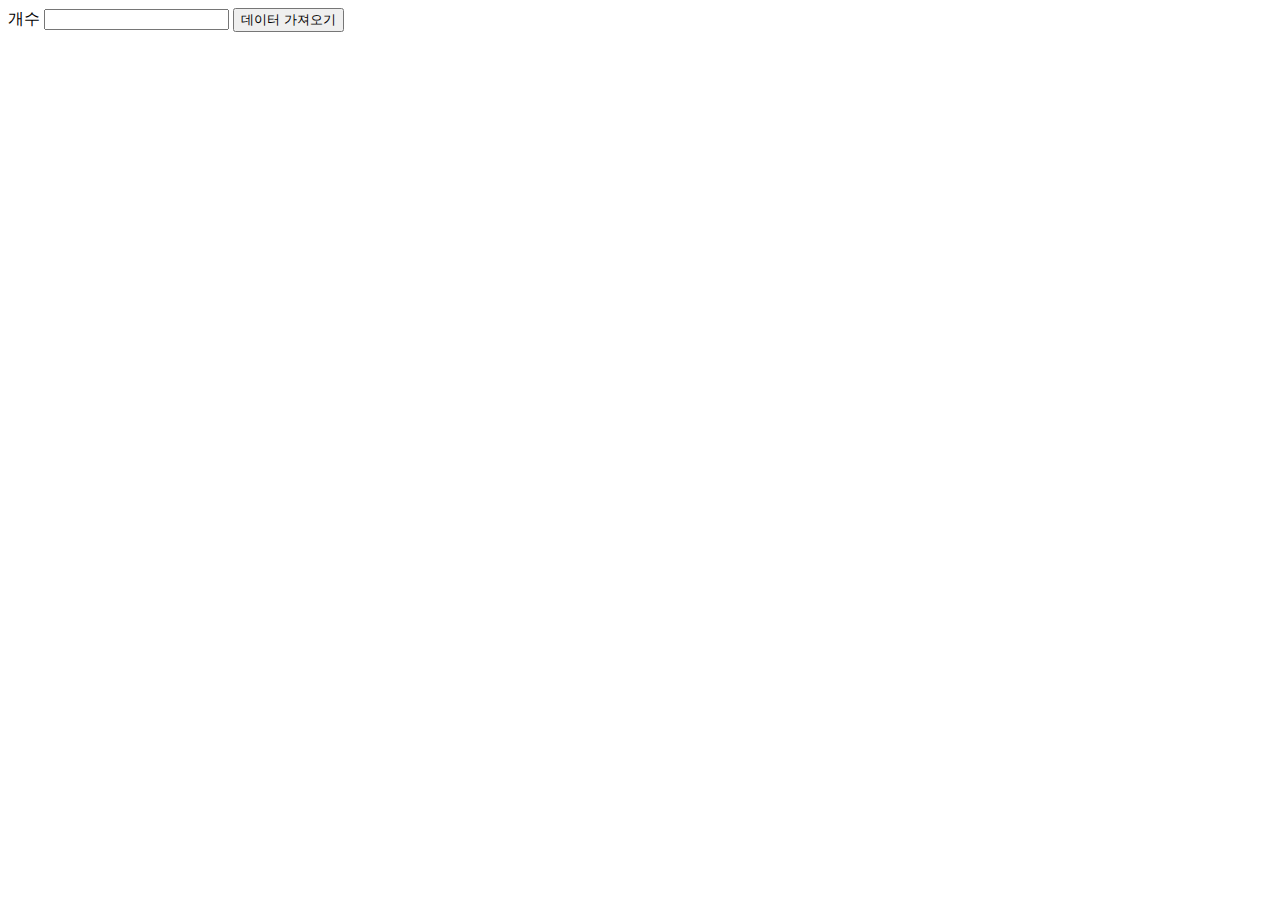
<file: Promise/index.html>
<!DOCTYPE html>
<html lang="en">
  <head>
    <meta charset="UTF-8" />
    <meta name="viewport" content="width=device-width, initial-scale=1.0" />
    <title>Document</title>
    <style>
      .loader {
        width: 48px;
        height: 48px;
        border: 5px solid #fff;
        border-bottom-color: #ff3d00;
        border-radius: 50%;
        display: inline-block;
        box-sizing: border-box;
        animation: rotation 1s linear infinite;
      }

      @keyframes rotation {
        0% {
          transform: rotate(0deg);
        }
        100% {
          transform: rotate(360deg);
        }
      }
      .cl {
        display: flex;
        flex-direction: column;
        gap: 10px;
      }
      .img {
        width: 200px;
        height: 200px;
        object-fit: cover;
      }
      .span {
        font-size: 20px;
        width: 200px;
      }
    </style>
    <script src="coffee.js" defer></script>
  </head>
  <body>
    <span>개수</span>
    <input id="input" type="number" />
    <button id="btn">데이터 가져오기</button>
    <div
      id="div"
      style="display: grid; grid-template-columns: repeat(5, 1fr)"
    ></div>
    
  </body>
</html>
</file>
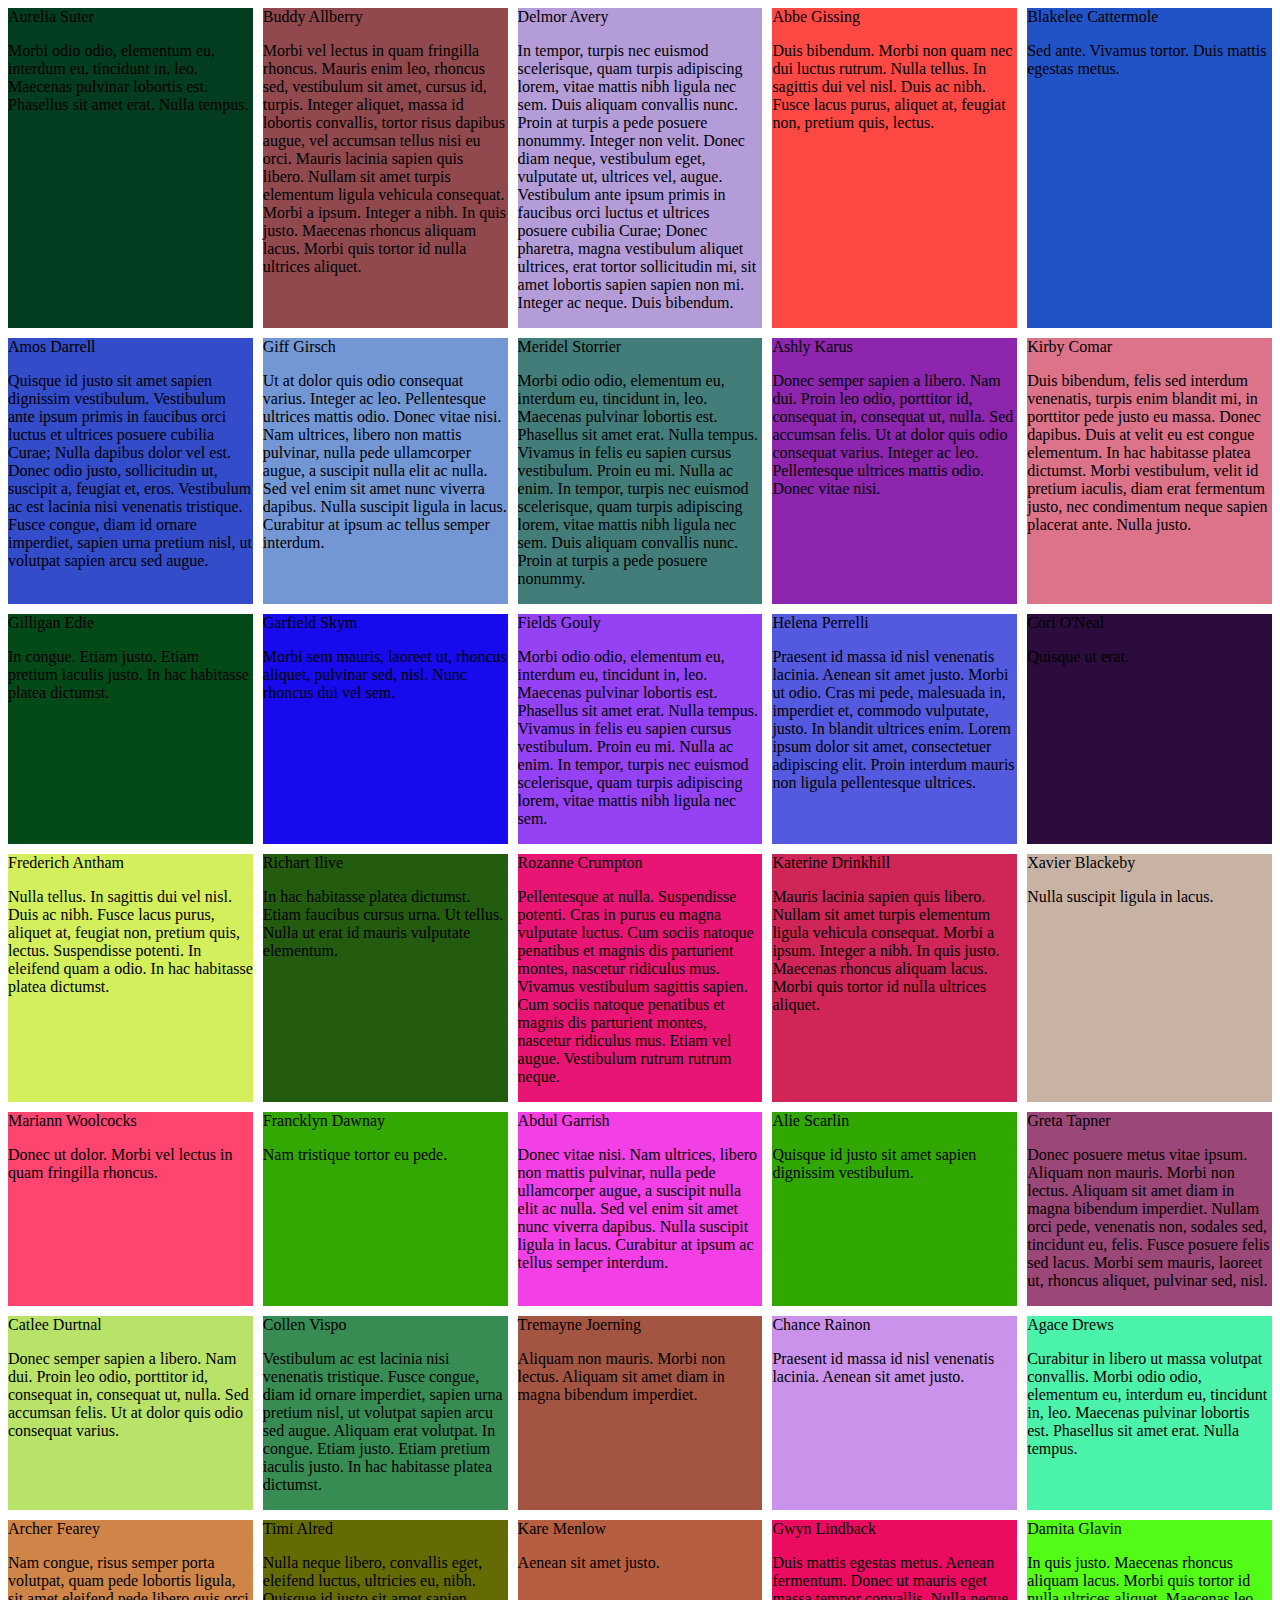
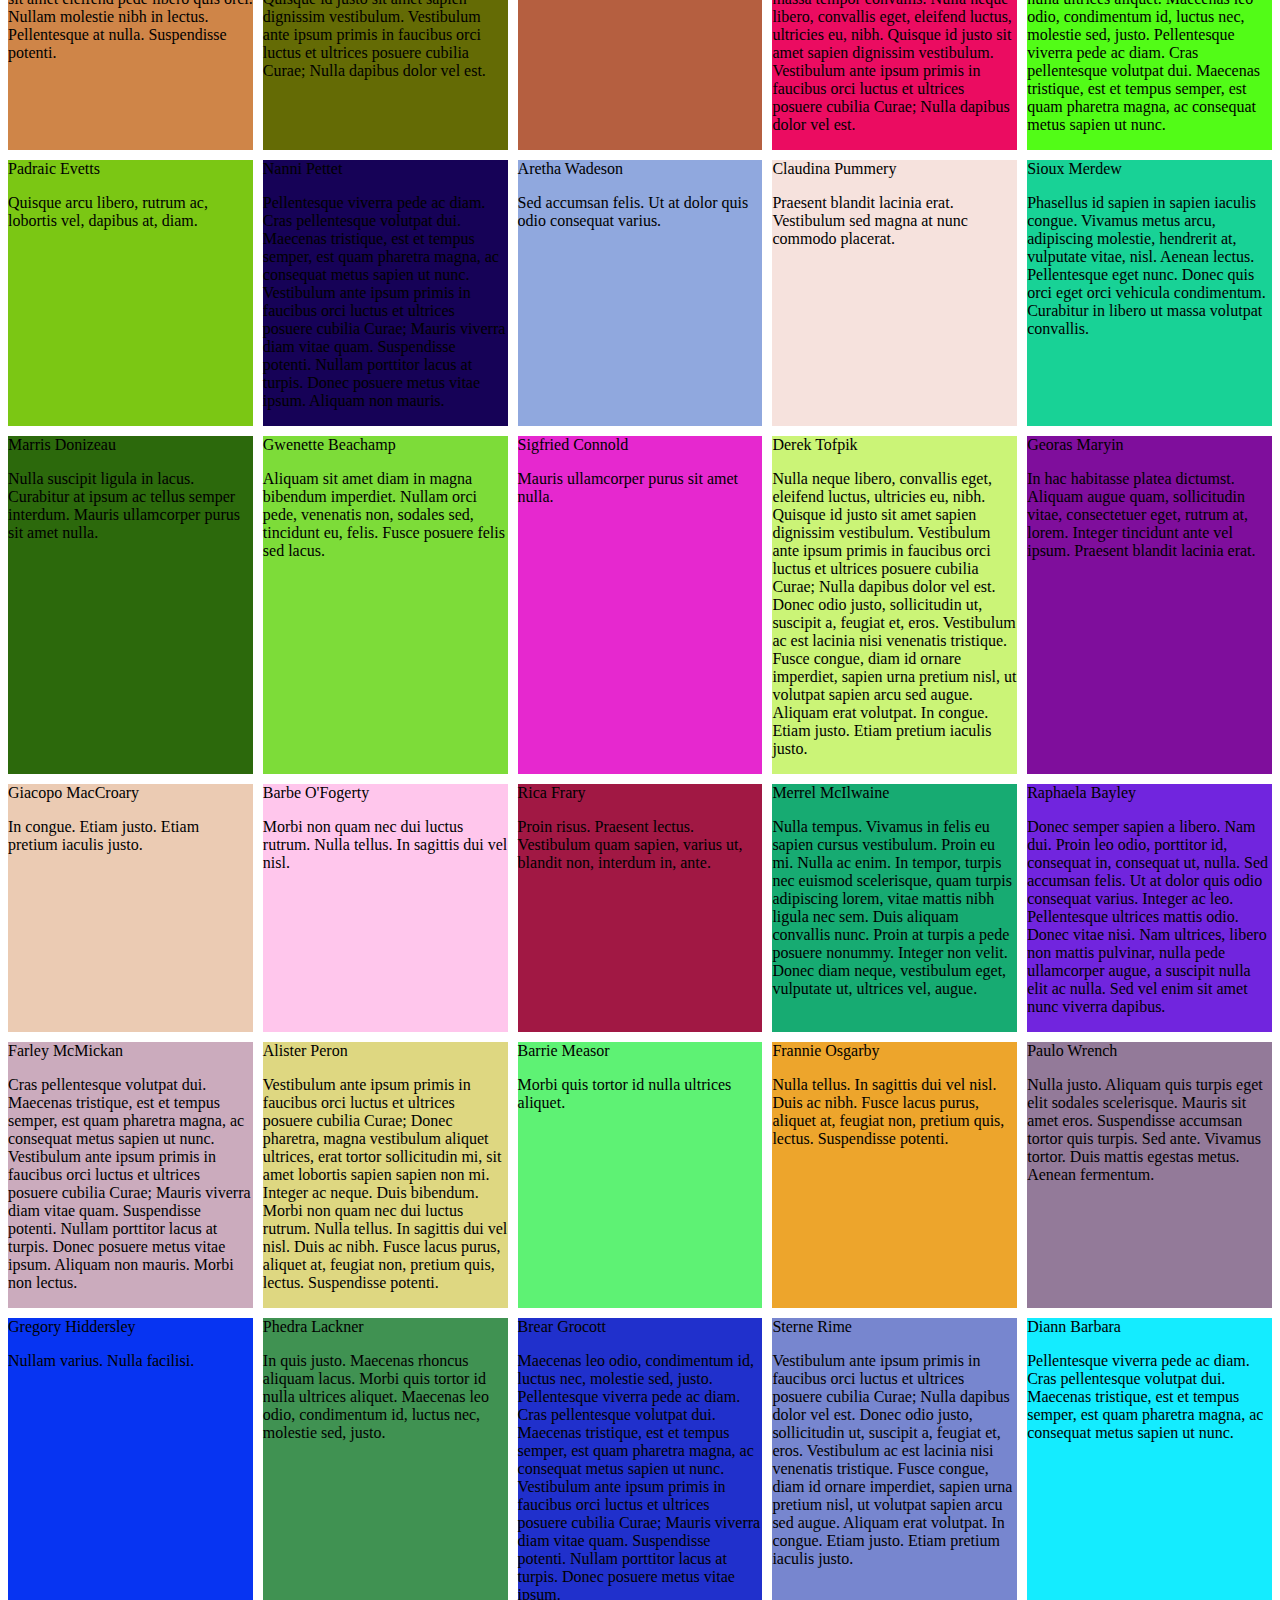
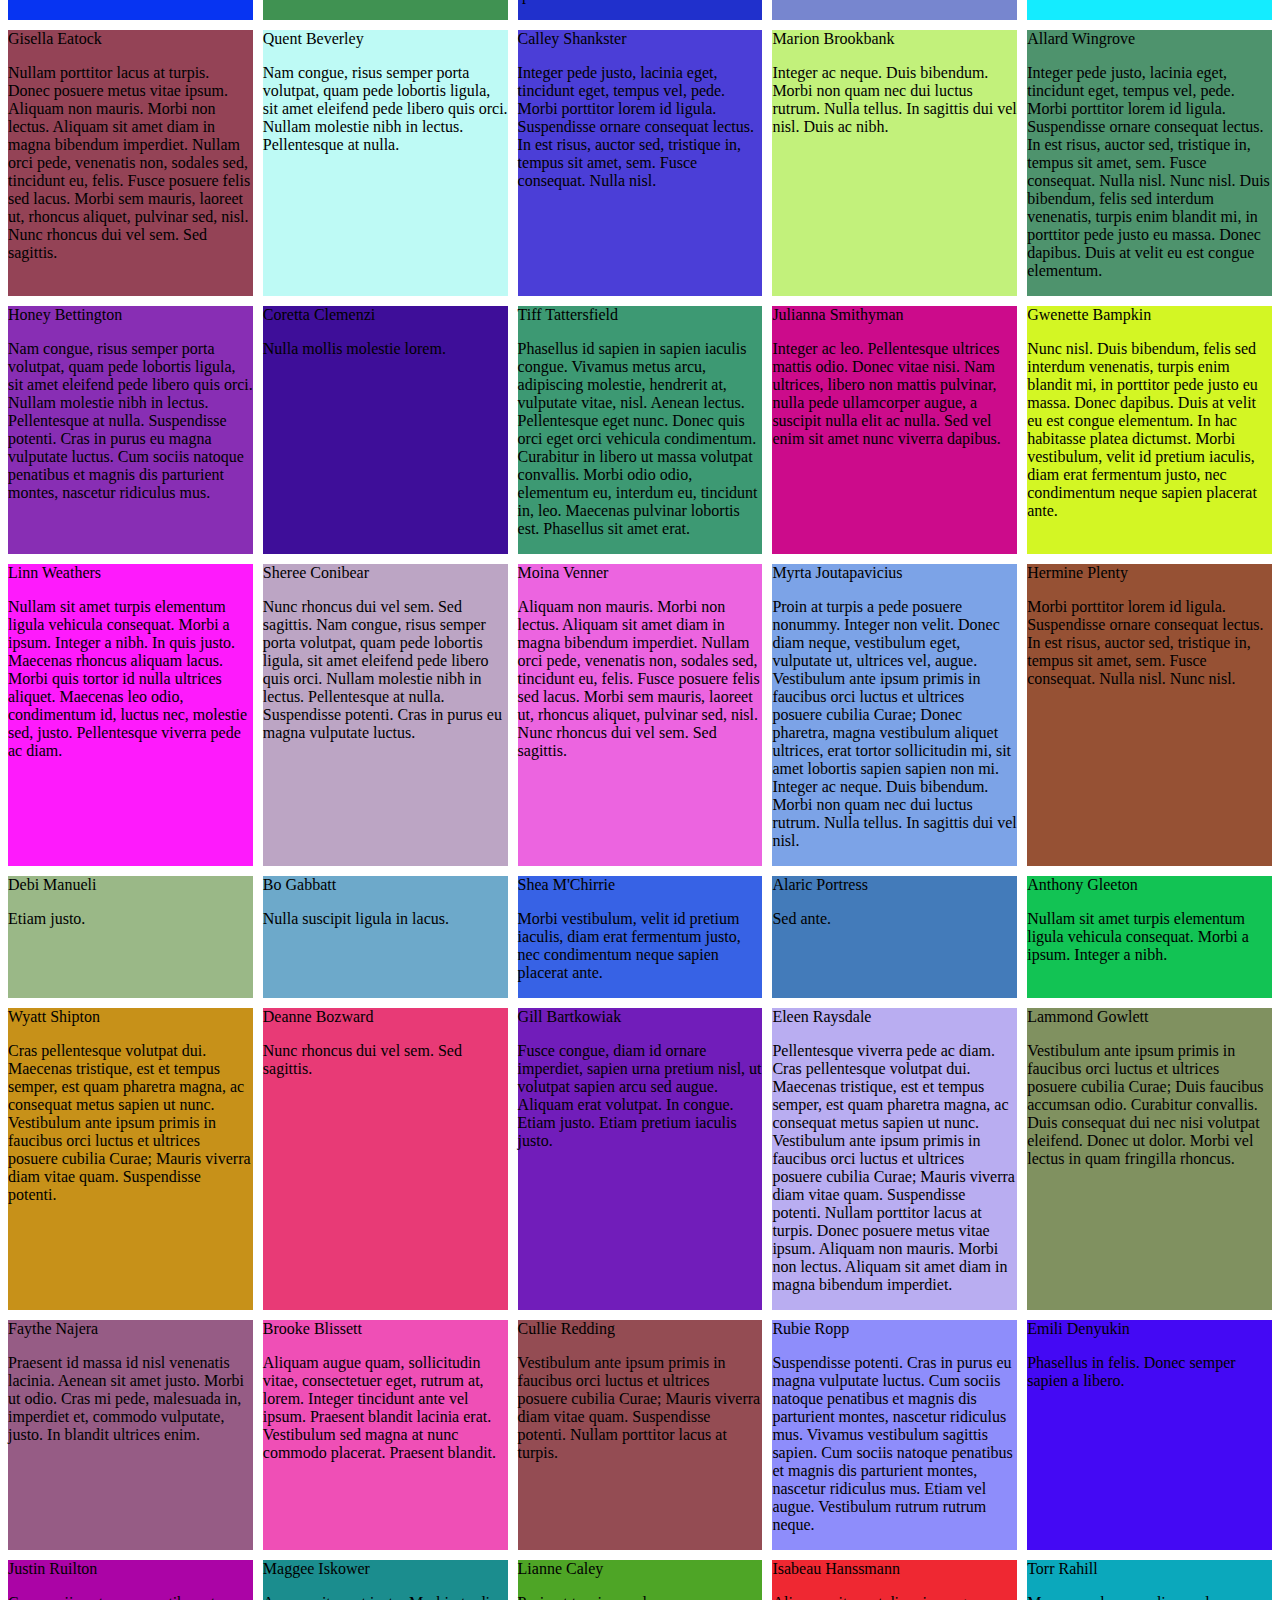
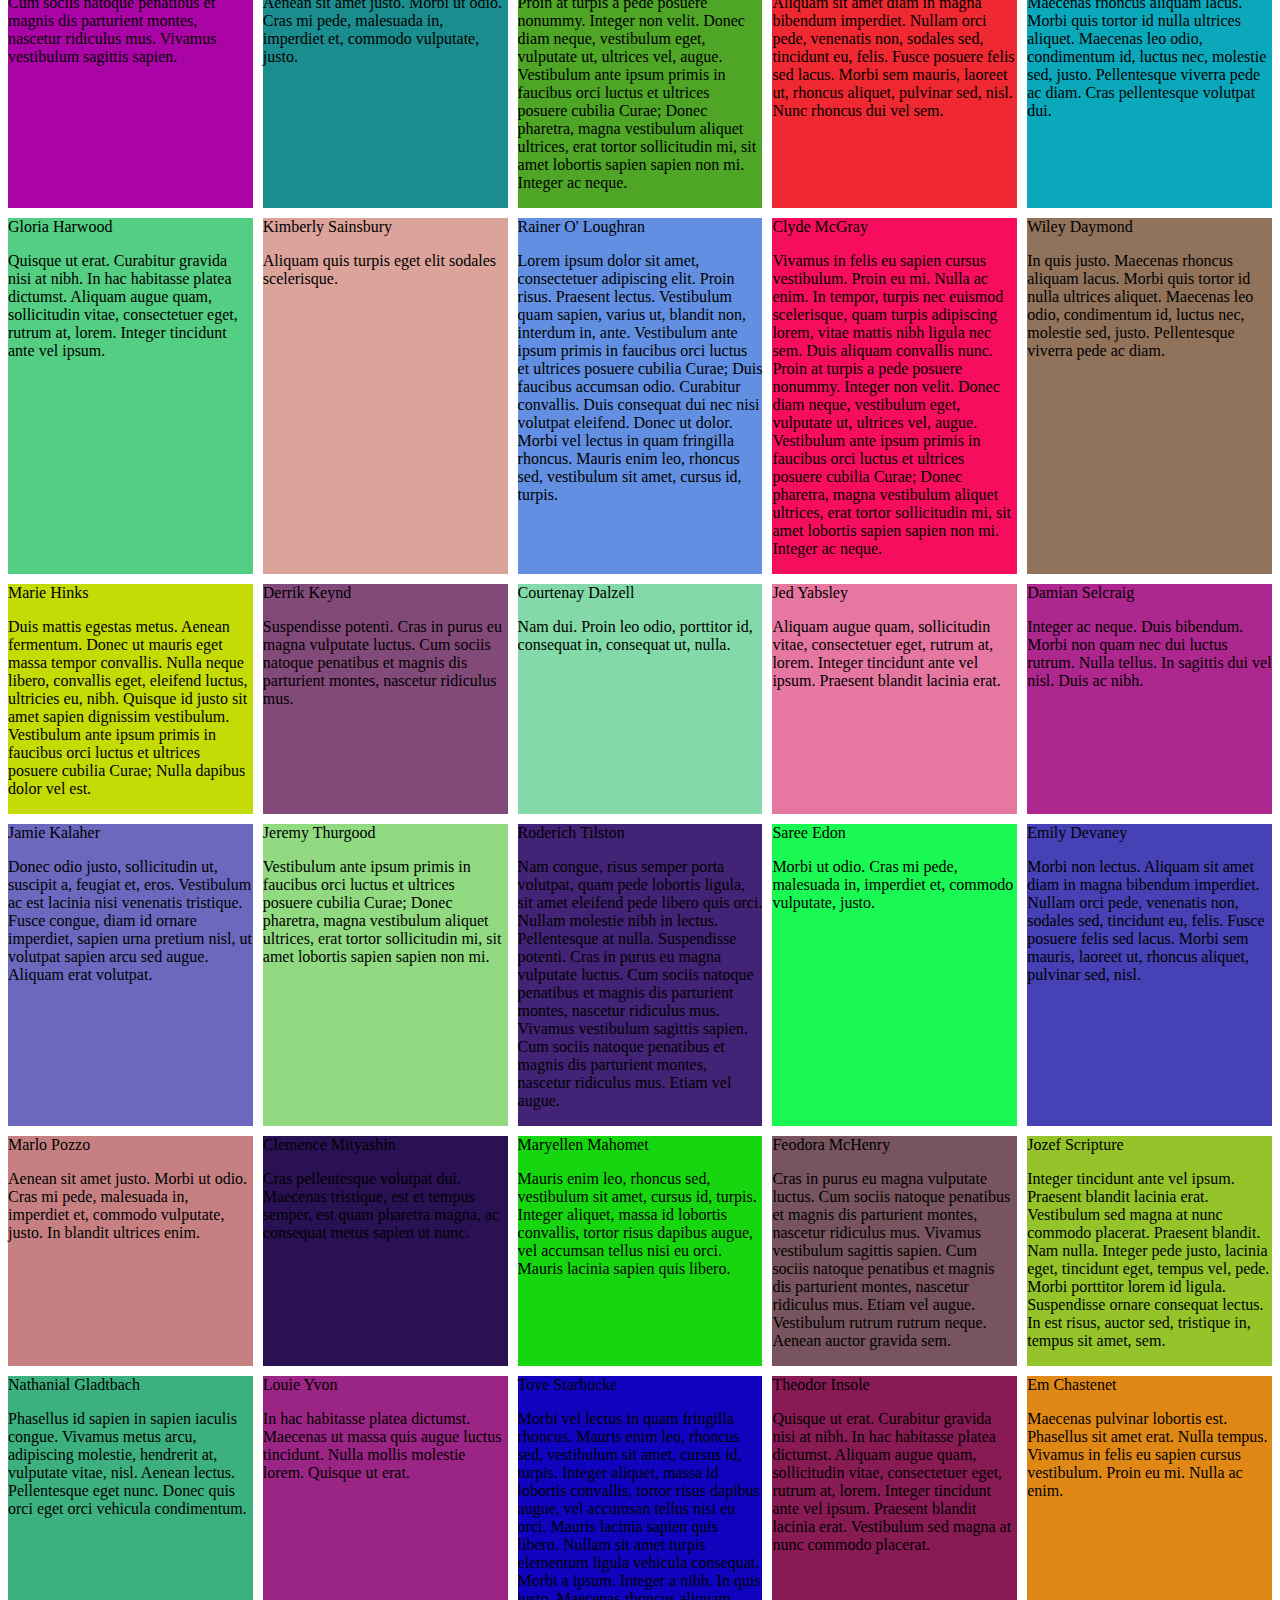
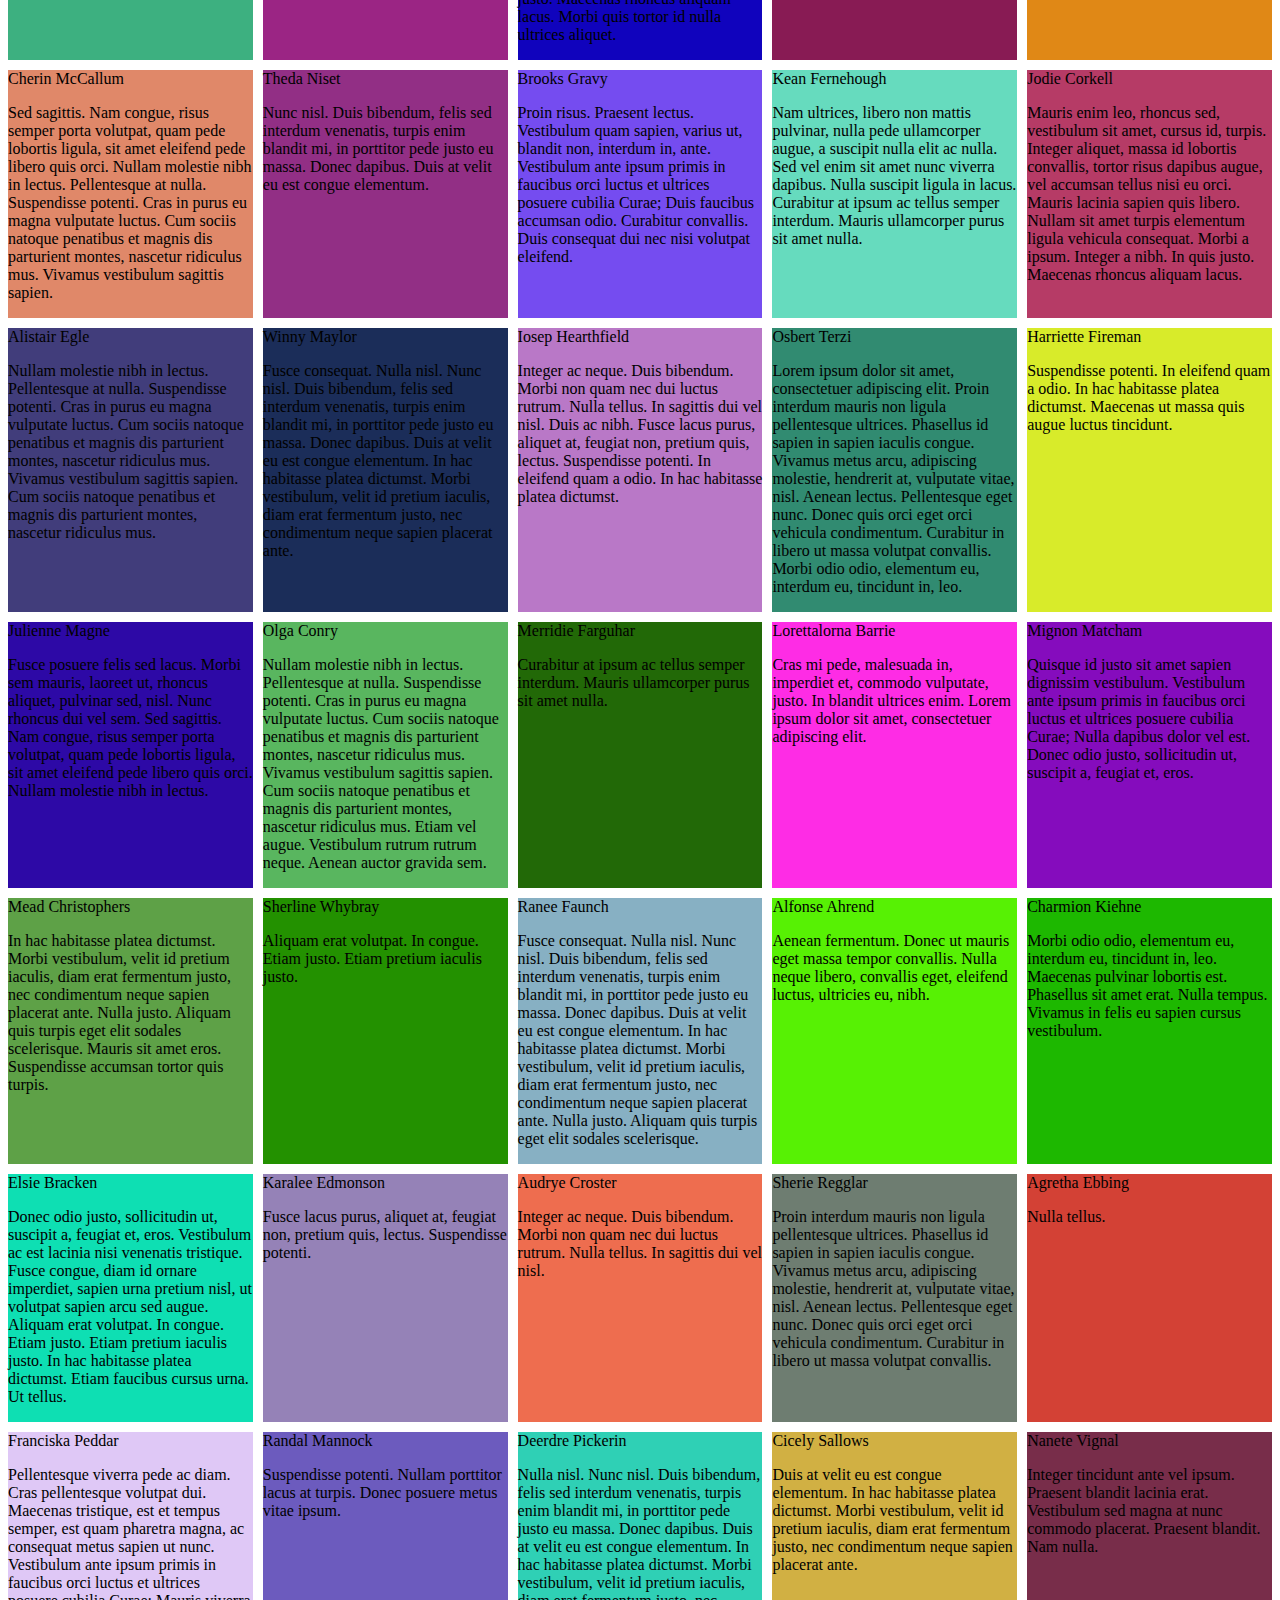
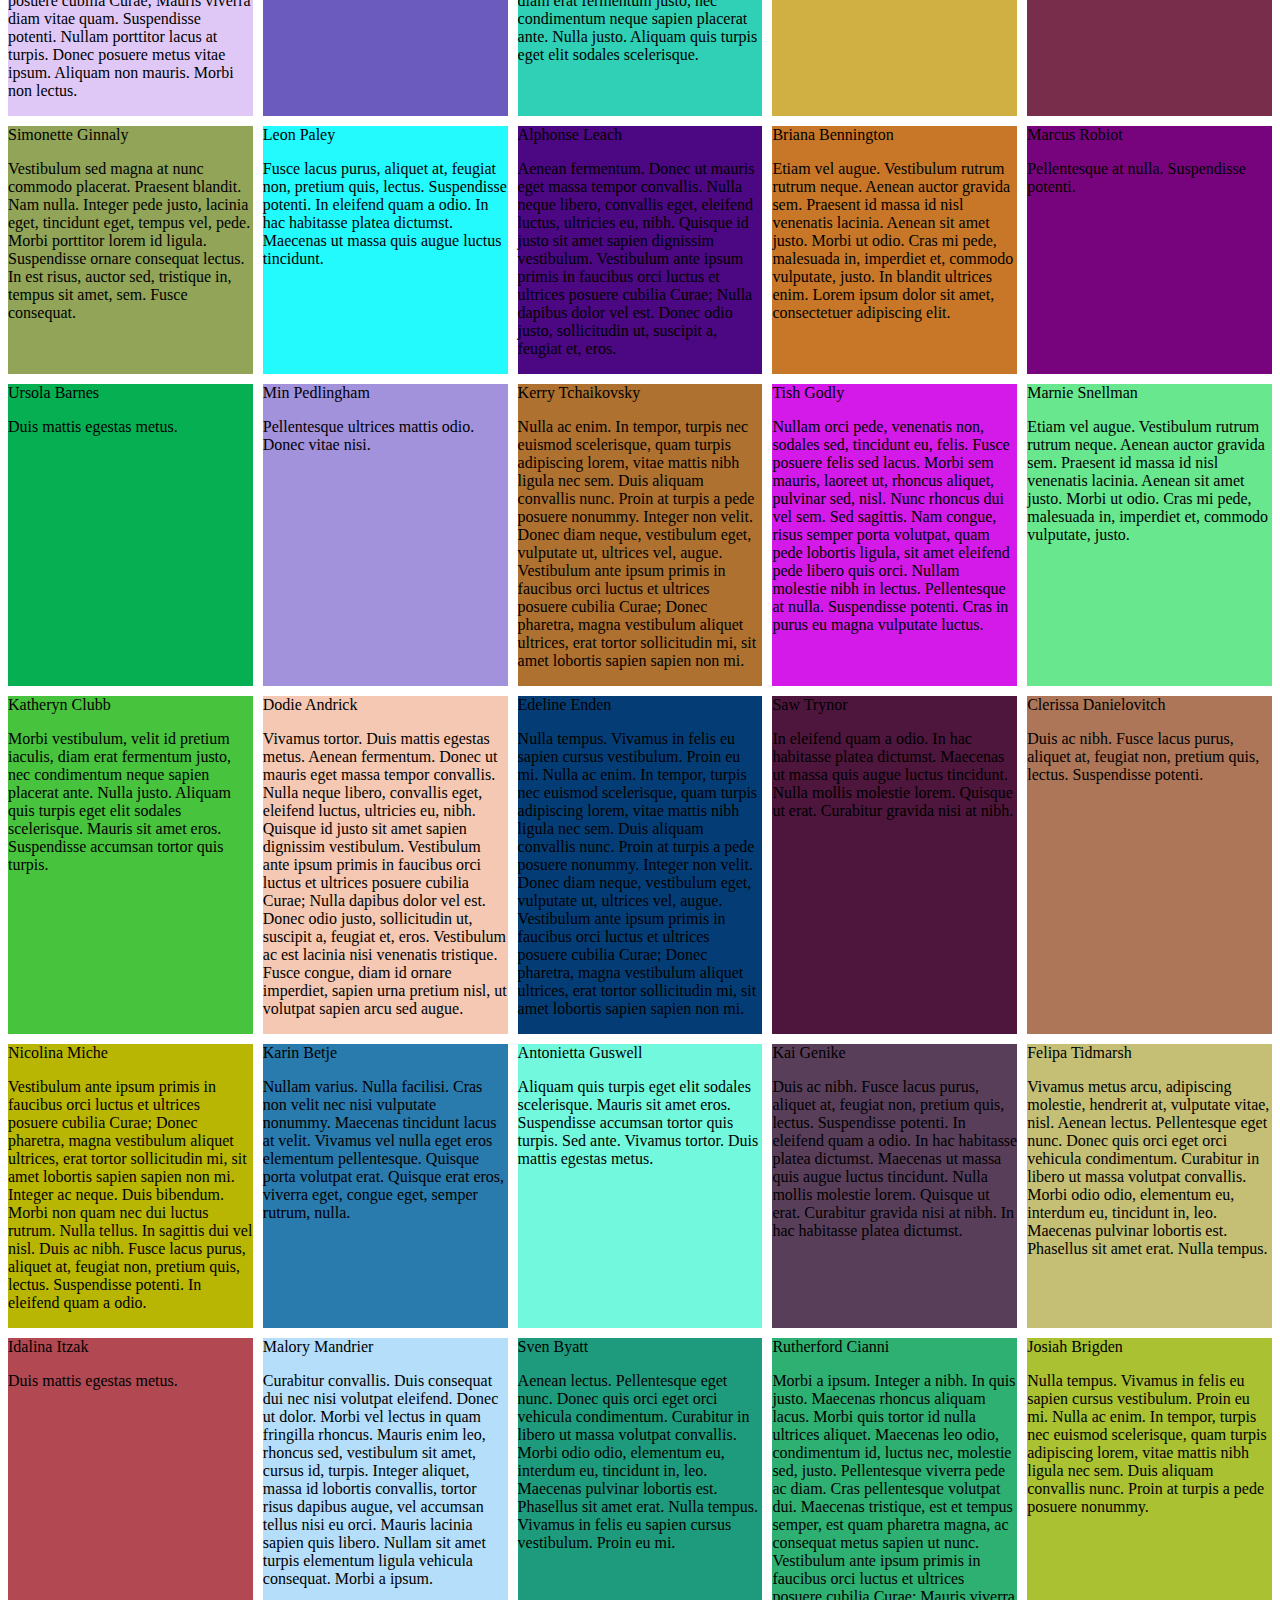
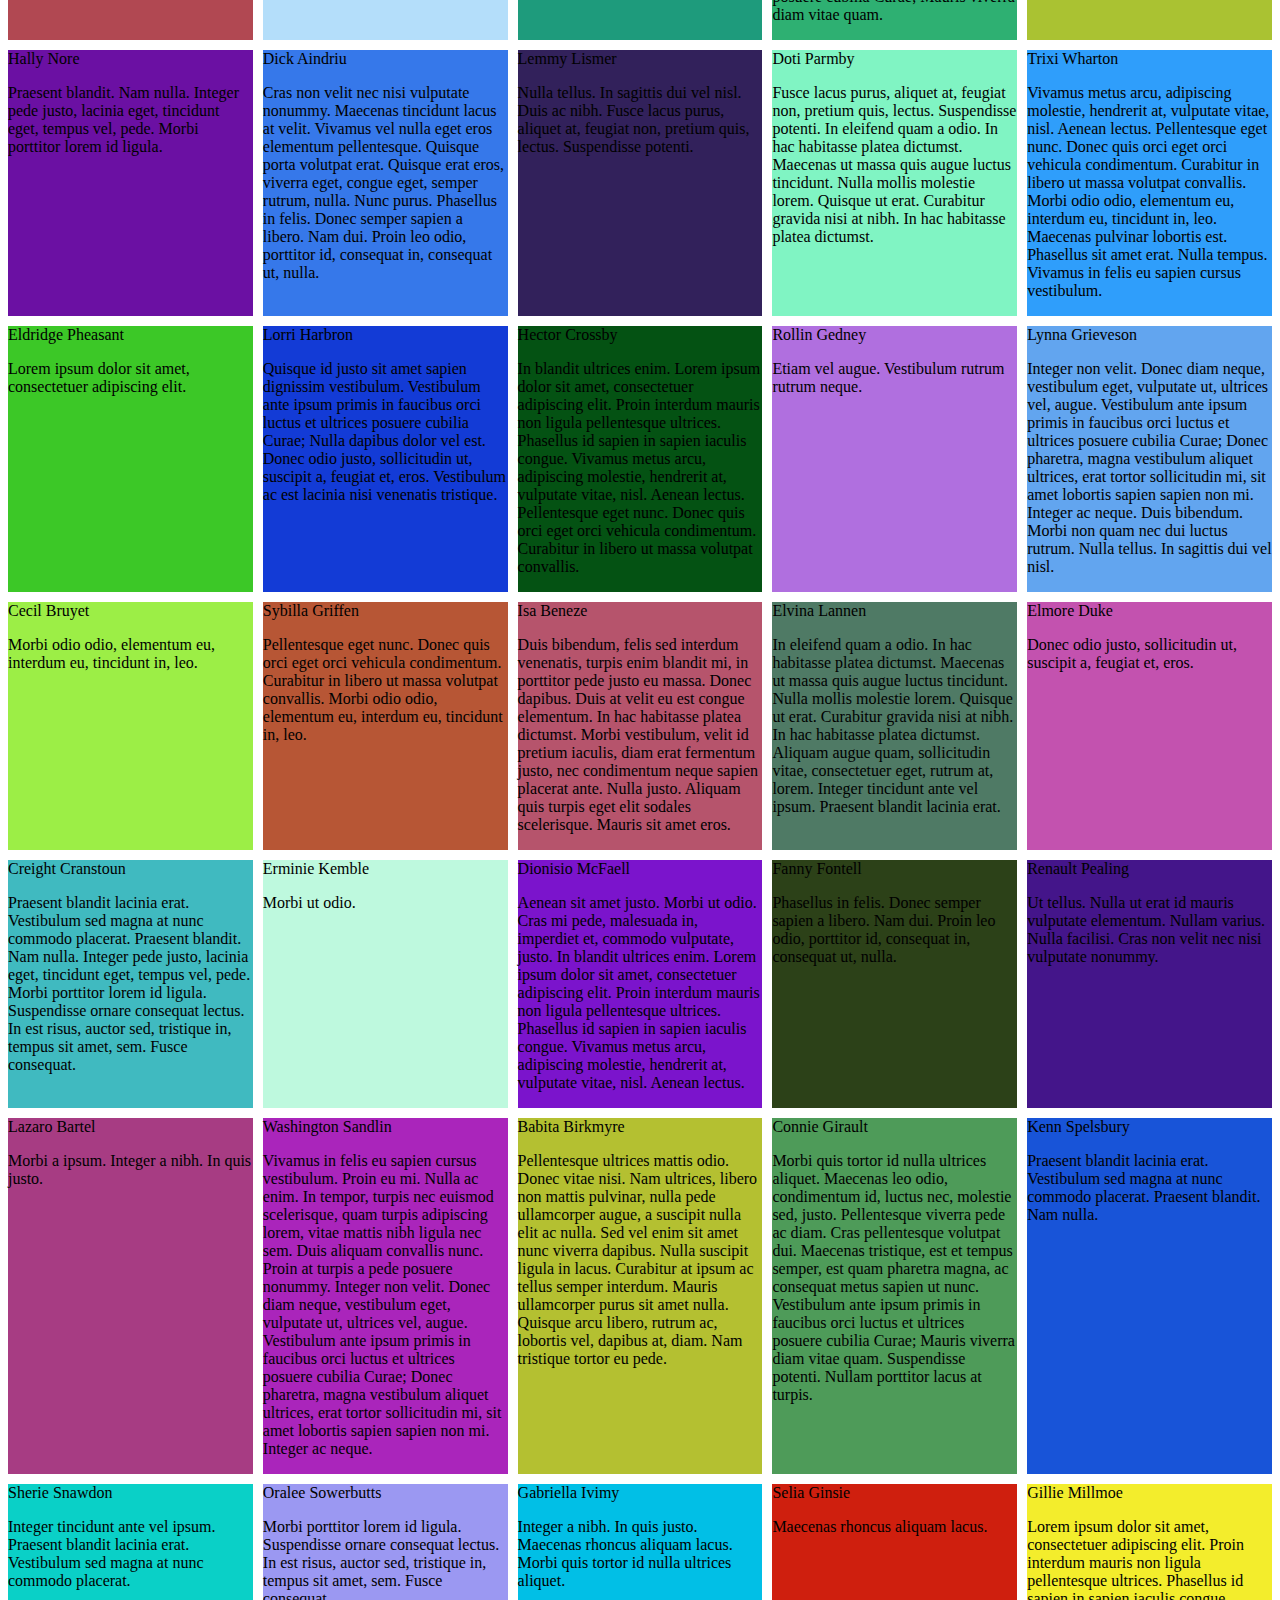
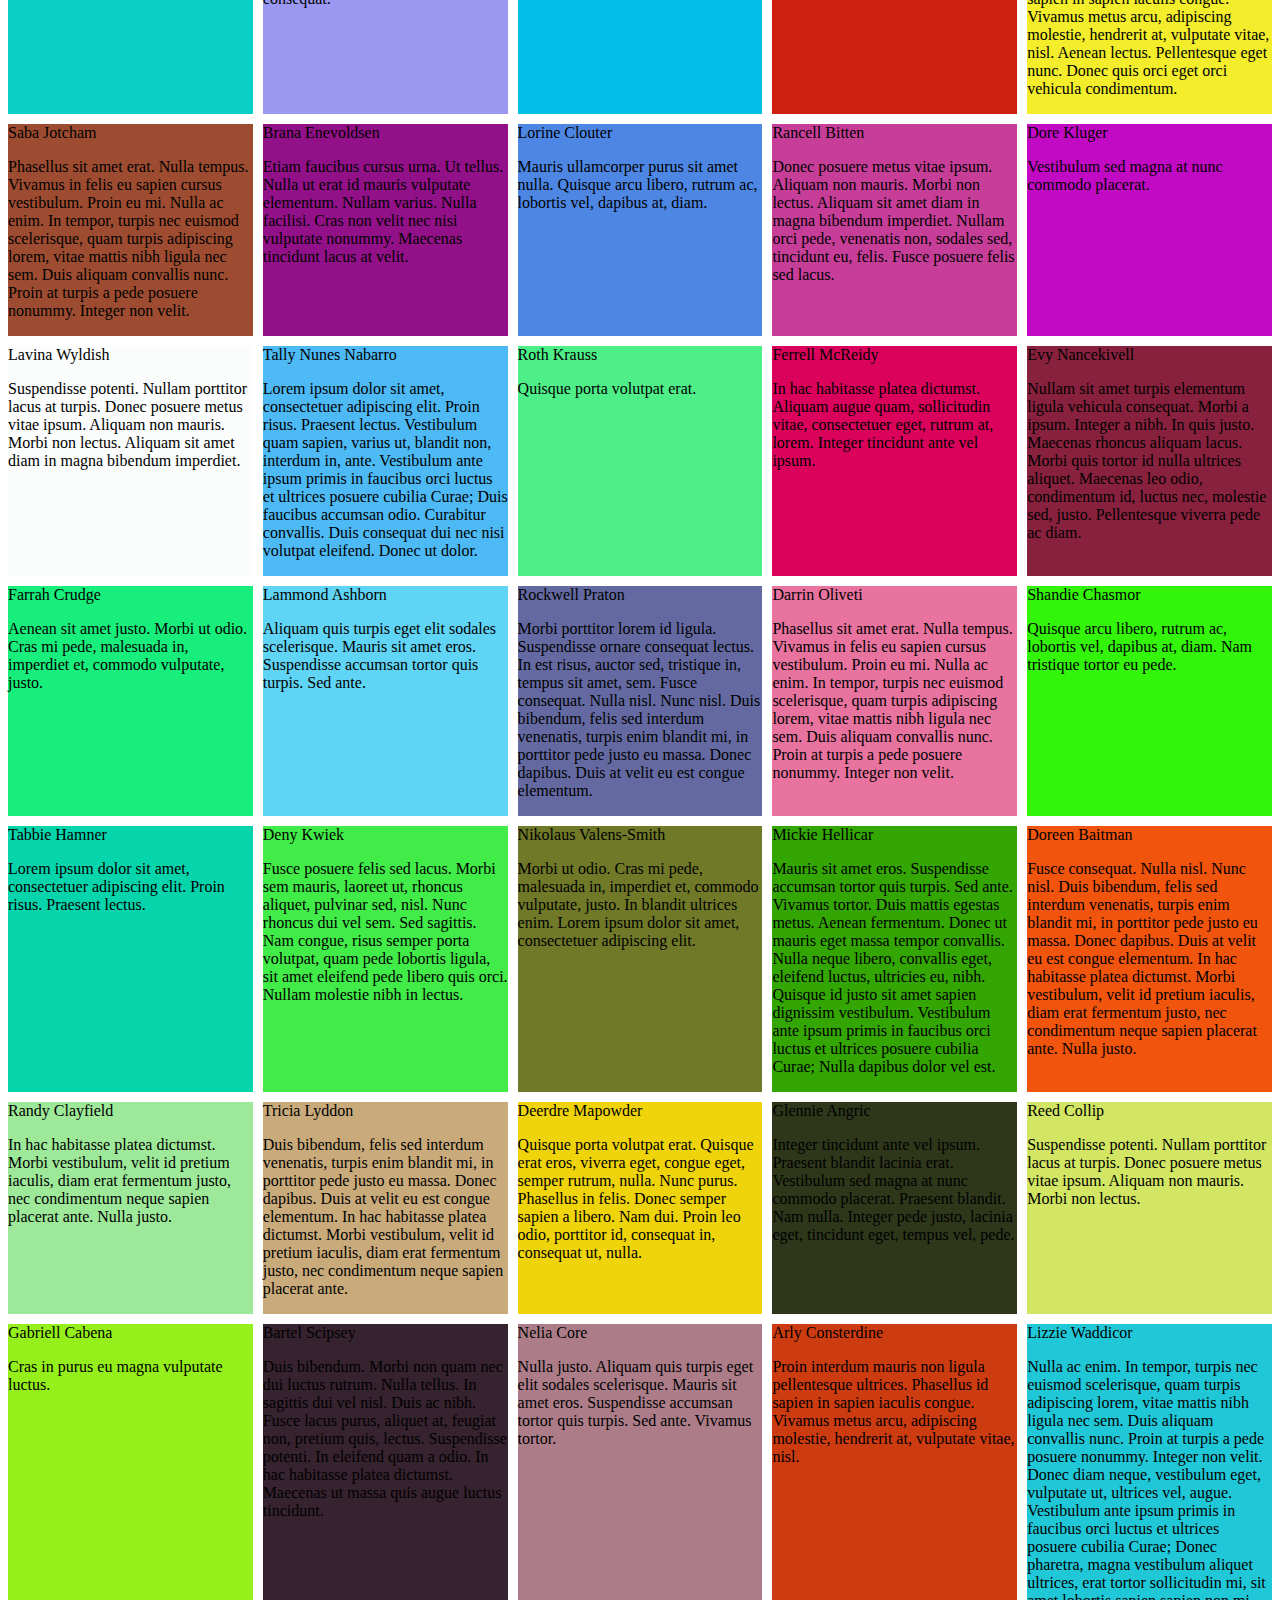
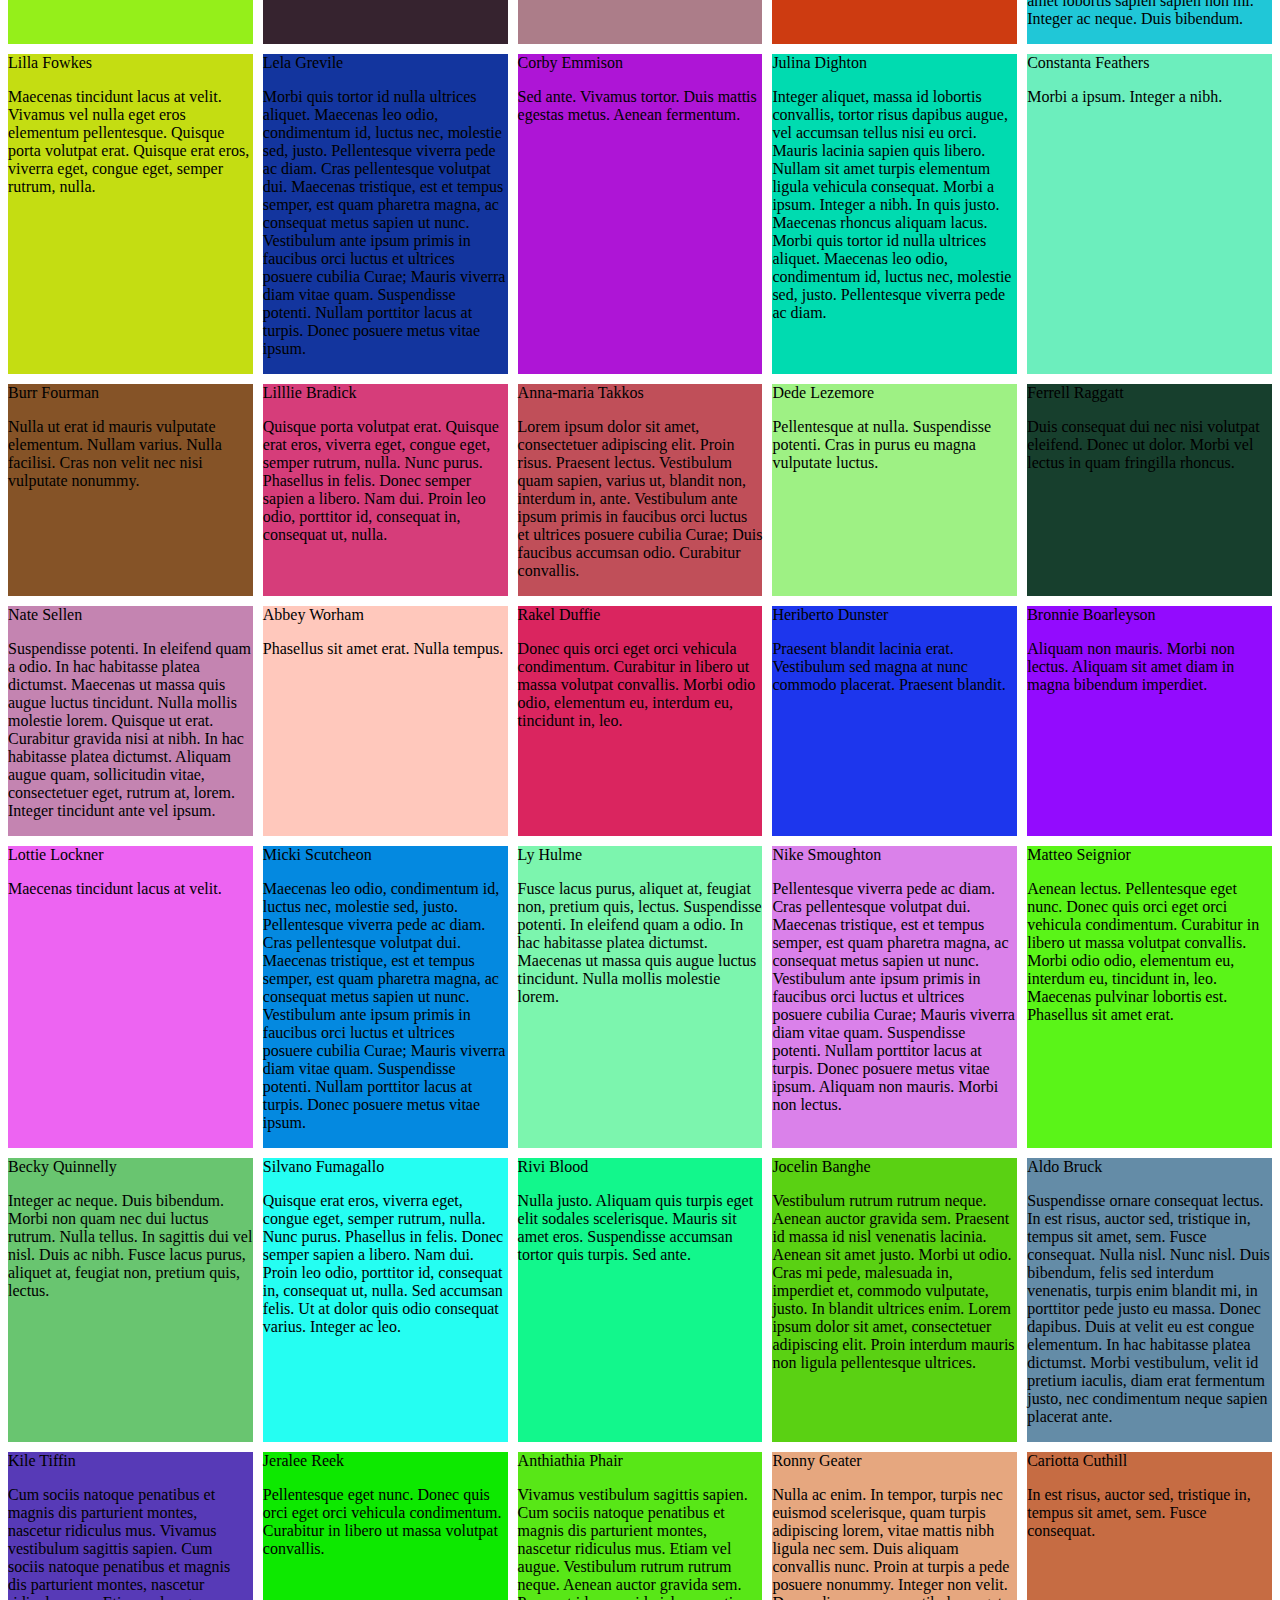
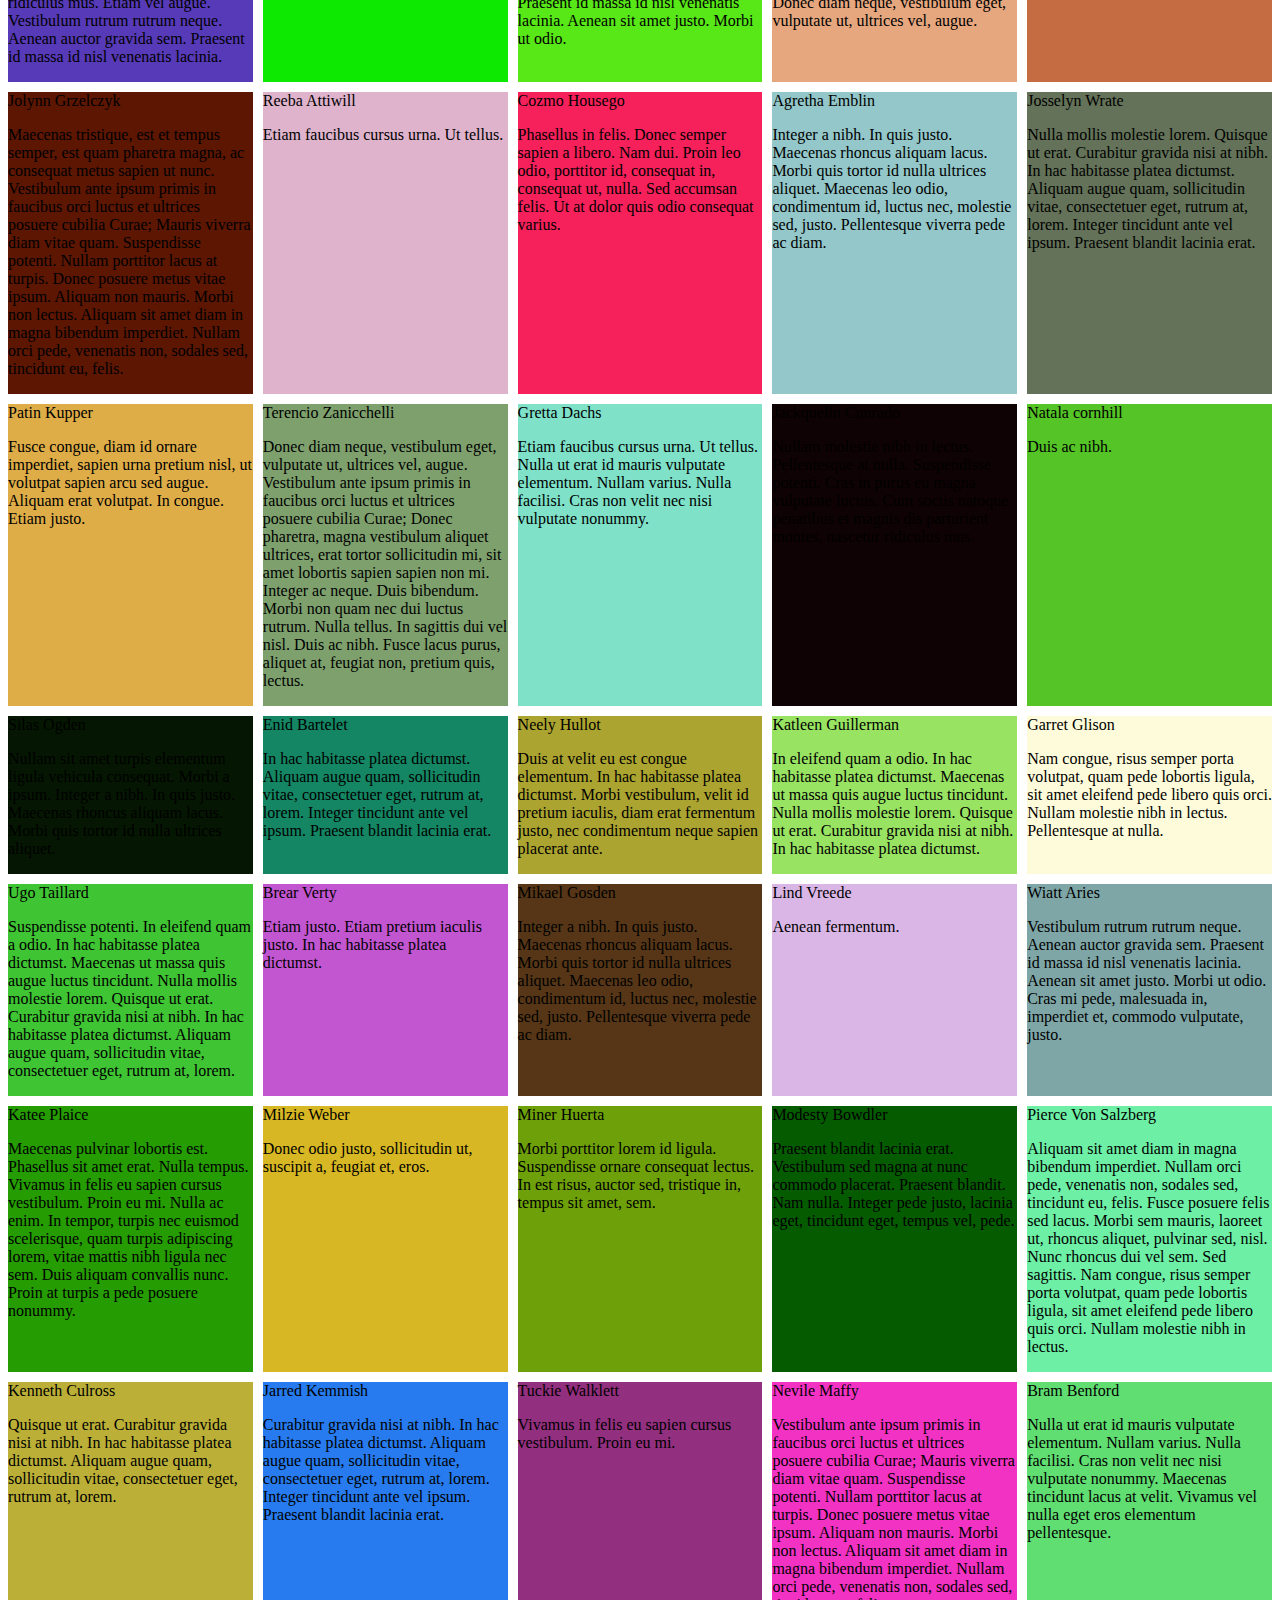
<file: day01/dom/index.html>
<!DOCTYPE html>
<html lang="en">
  <head>
    <meta charset="UTF-8" />
    <meta name="viewport" content="width=device-width, initial-scale=1.0" />
    <title>Document</title>
    <script src="quiz.js" defer></script>
  </head>
  <body></body>
</html>
</file>
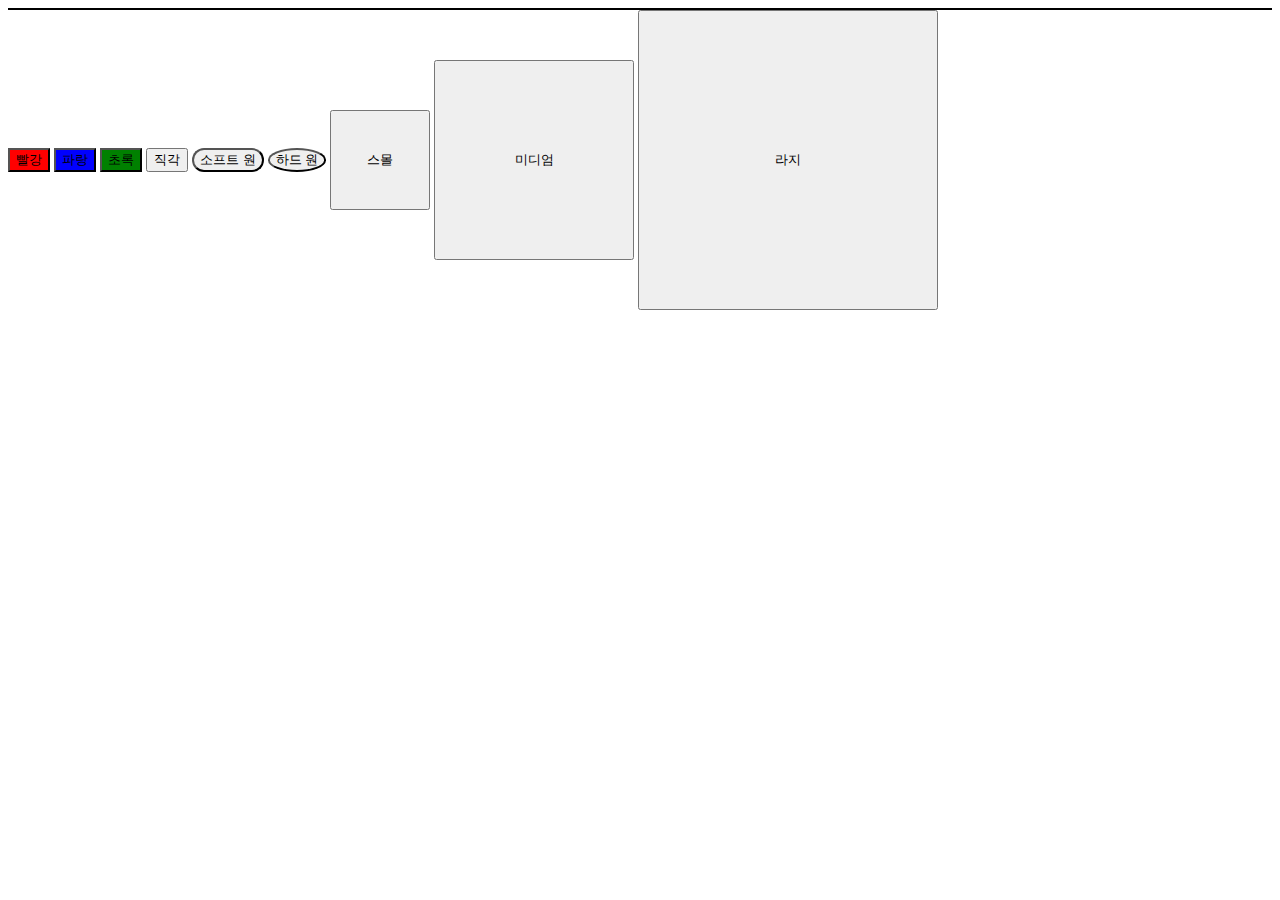
<file: day02/dom/index.html>
<!DOCTYPE html>
<html lang="en">
  <head>
    <meta charset="UTF-8" />
    <meta name="viewport" content="width=device-width, initial-scale=1.0" />
    <title>Document</title>
    <link rel="stylesheet" href="index.css" />
    <script src="index.js" defer></script>
  </head>
  <body>
    <div class="box"></div>
    <button class="red">빨강</button>
    <button class="blue">파랑</button>
    <button class="green">초록</button>
    <button class="square">직각</button>
    <button class="soft">소프트 원</button>
    <button class="hard">하드 원</button>
    <button class="small">스몰</button>
    <button class="medium">미디엄</button>
    <button class="large">라지</button>
  </body>
</html>
</file>
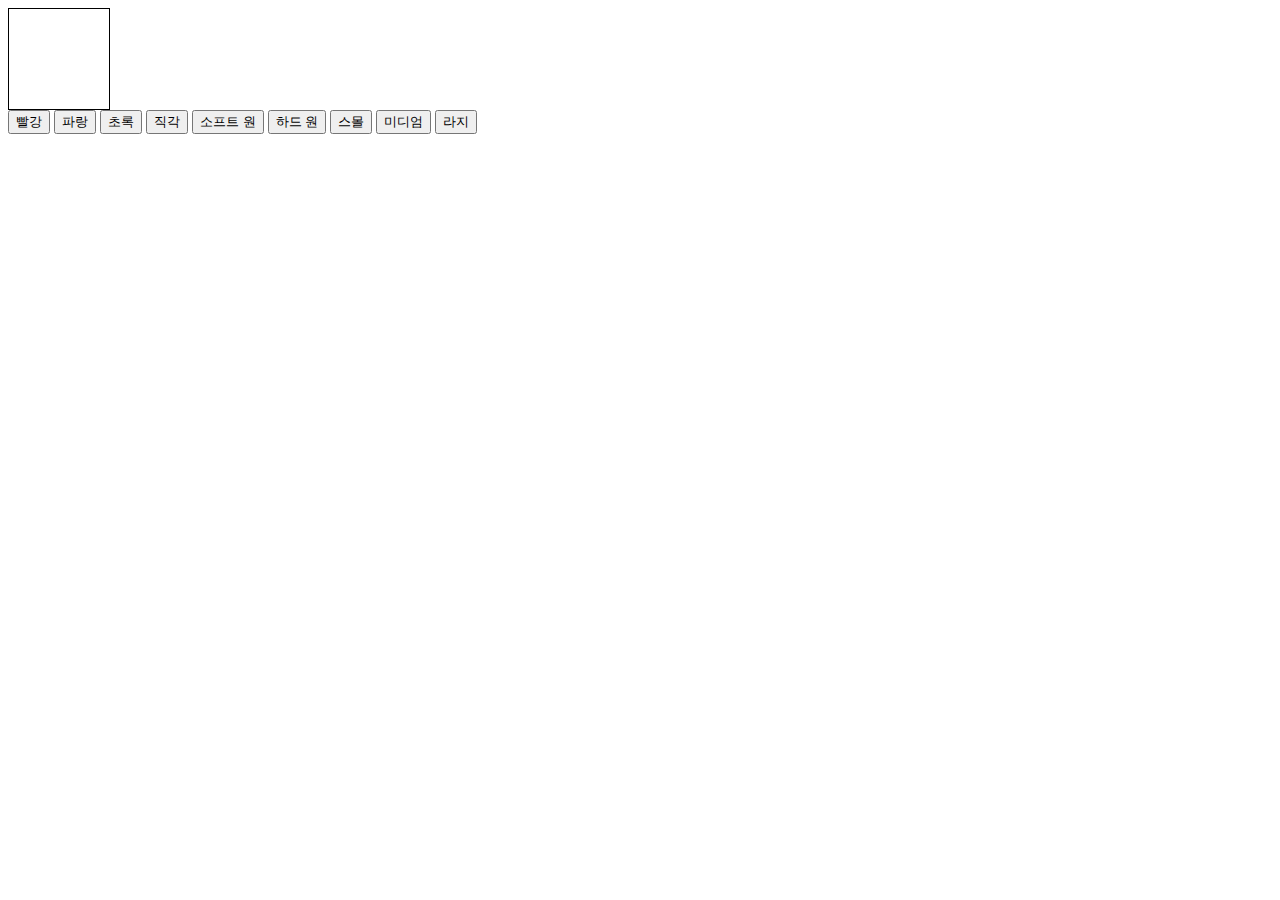
<file: day02/element/index.html>
<!DOCTYPE html>
<html lang="en">
  <head>
    <meta charset="UTF-8" />
    <meta name="viewport" content="width=device-width, initial-scale=1.0" />
    <title>Document</title>
    <link rel="stylesheet" href="index.css" />
    <script src="index.js" defer></script>
  </head>
  <body>
    <div class="box small"></div>
    <button id="red">빨강</button>
    <button id="blue">파랑</button>
    <button id="green">초록</button>
    <button id="square">직각</button>
    <button id="soft">소프트 원</button>
    <button id="hard">하드 원</button>
    <button id="small">스몰</button>
    <button id="medium">미디엄</button>
    <button id="large">라지</button>
  </body>
</html>
</file>
<file: day02/dom/index.css>
.box {
  border: 1px solid black;
}
.small {
  width: 100px;
  height: 100px;
}
.medium {
  width: 200px;
  height: 200px;
}
.large {
  width: 300px;
  height: 300px;
}
.square {
  border-radius: none;
}
.soft {
  border-radius: 50px;
}
.hard {
  border-radius: 100%;
}
.red {
  background-color: red;
}
.blue {
  background-color: blue;
}
.green {
  background-color: green;
}
</file>
<file: day02/element/index.css>
.box {
  border: 1px solid black;
}
.small {
  width: 100px;
  height: 100px;
}
.medium {
  width: 200px;
  height: 200px;
}
.large {
  width: 300px;
  height: 300px;
}
.square {
  border-radius: none;
}
.soft {
  border-radius: 50px;
}
.hard {
  border-radius: 100%;
}
.red {
  background-color: red;
}
.blue {
  background-color: blue;
}
.green {
  background-color: green;
}
</file>
